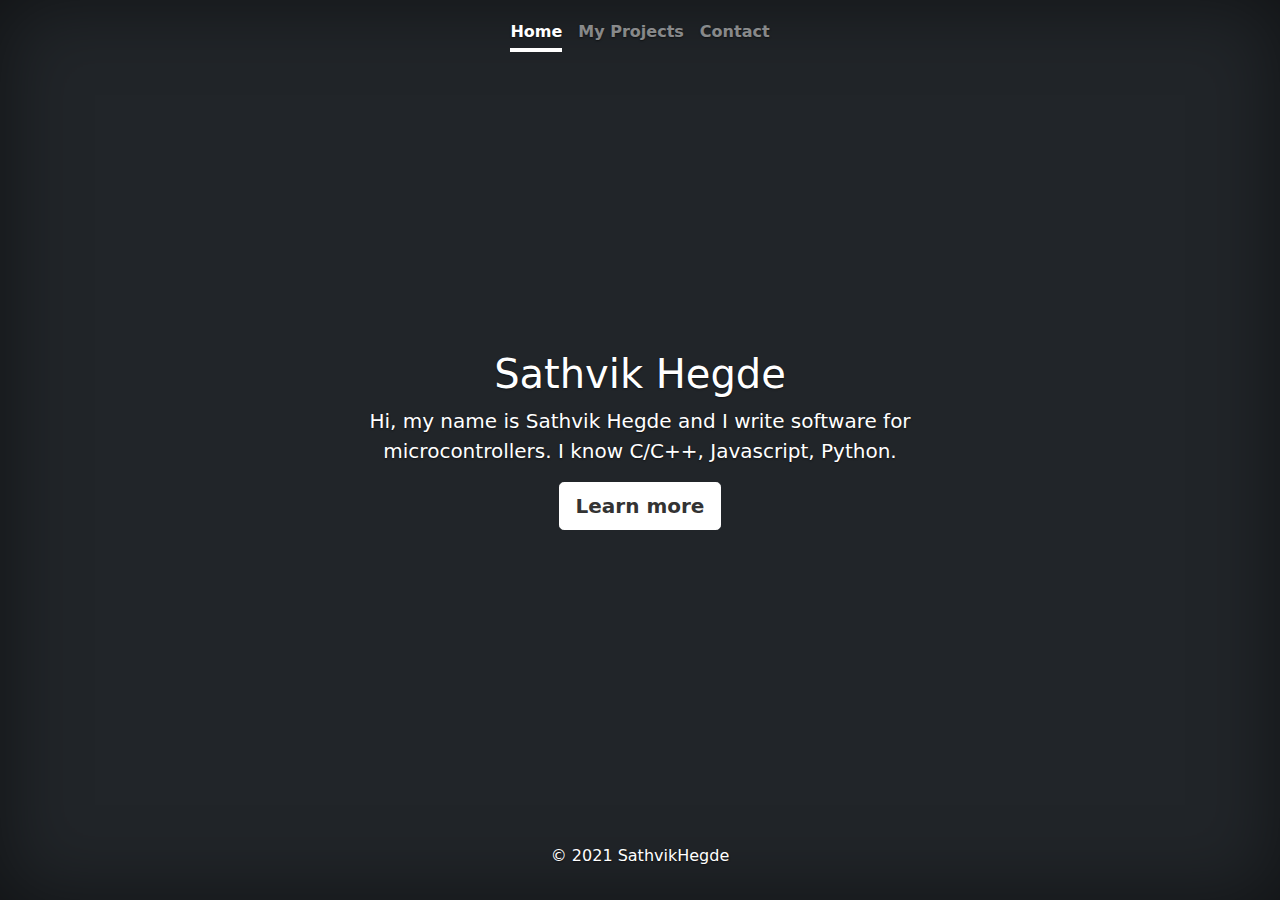
<file: index.html>
<!doctype html>
<html lang="en" class="h-100">
  <head>
    <meta charset="utf-8">
    <meta name="viewport" content="width=device-width, initial-scale=1">
    <title>My website</title>

<link href="styles/bootstrap.css" rel="stylesheet">

    <style>
      .bd-placeholder-img {
        font-size: 1.125rem;
        text-anchor: middle;
        -webkit-user-select: none;
        -moz-user-select: none;
        user-select: none;
      }

      @media (min-width: 768px) {
        .bd-placeholder-img-lg {
          font-size: 3.5rem;
        }
      }
    </style>

    <link href="styles/cover.css" rel="stylesheet">
  </head>
  <body class="d-flex h-100 text-center text-white bg-dark">
    
<div class="cover-container d-flex w-100 h-100 p-3 mx-auto flex-column">
  <header class="mb-auto">
    <div>
      <nav class="nav nav-masthead justify-content-center">
        <a class="nav-link active" aria-current="page" href="index.html">Home</a>
        <a class="nav-link" href="myprojects.html">My Projects</a>
        <a class="nav-link" href="#">Contact</a>
      </nav>
    </div>
  </header>

  <main class="px-3">
    <h1>Sathvik Hegde</h1>
    <p class="lead">Hi, my name is Sathvik Hegde and I write software for microcontrollers. I know C/C++, Javascript, Python.</p>
    <p class="lead">
      <a href="#" class="btn btn-lg btn-secondary fw-bold border-white bg-white">Learn more</a>
    </p>
  </main>

  <footer class="mt-auto text-white-50">
    <p class="text-white">© 2021 SathvikHegde</p>
  </footer>
</div>

  </body>
</html>
</file>
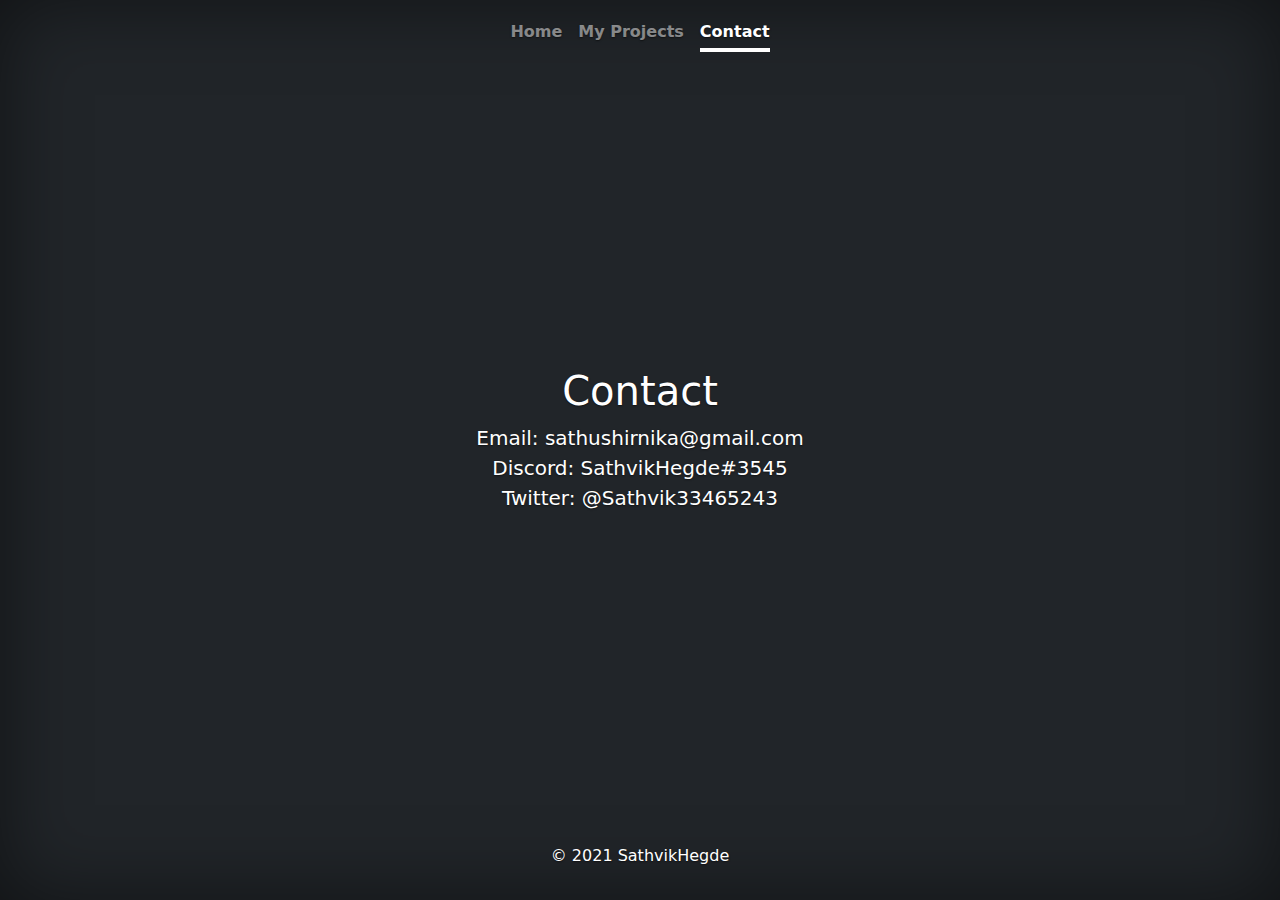
<file: contact.html>
<!doctype html>
<html lang="en" class="h-100">
  <head>
    <meta charset="utf-8">
    <meta name="viewport" content="width=device-width, initial-scale=1">
    <title>My website</title>

<link href="styles/bootstrap.css" rel="stylesheet">

    <style>
      .bd-placeholder-img {
        font-size: 1.125rem;
        text-anchor: middle;
        -webkit-user-select: none;
        -moz-user-select: none;
        user-select: none;
      }

      @media (min-width: 768px) {
        .bd-placeholder-img-lg {
          font-size: 3.5rem;
        }
      }
    </style>

    <link href="styles/cover.css" rel="stylesheet">
  </head>
  <body class="d-flex h-100 text-center text-white bg-dark">
    
<div class="cover-container d-flex w-100 h-100 p-3 mx-auto flex-column">
  <header class="mb-auto">
    <div>
      <nav class="nav nav-masthead justify-content-center">
        <a class="nav-link" href="index.html">Home</a>
        <a class="nav-link" href="myprojects.html">My Projects</a>
        <a class="nav-link active" aria-current="page" href="contact.html">Contact</a>
      </nav>
    </div>
  </header>

  <main class="px-3">
    <h1>Contact</h1>
    <p class="lead">Email: sathushirnika@gmail.com <br> Discord: SathvikHegde#3545 <br> Twitter: @Sathvik33465243</p>
  </main>

  <footer class="mt-auto text-white-50">
    <p class="text-white">© 2021 SathvikHegde</p>
  </footer>
</div>

  </body>
</html>
</file>
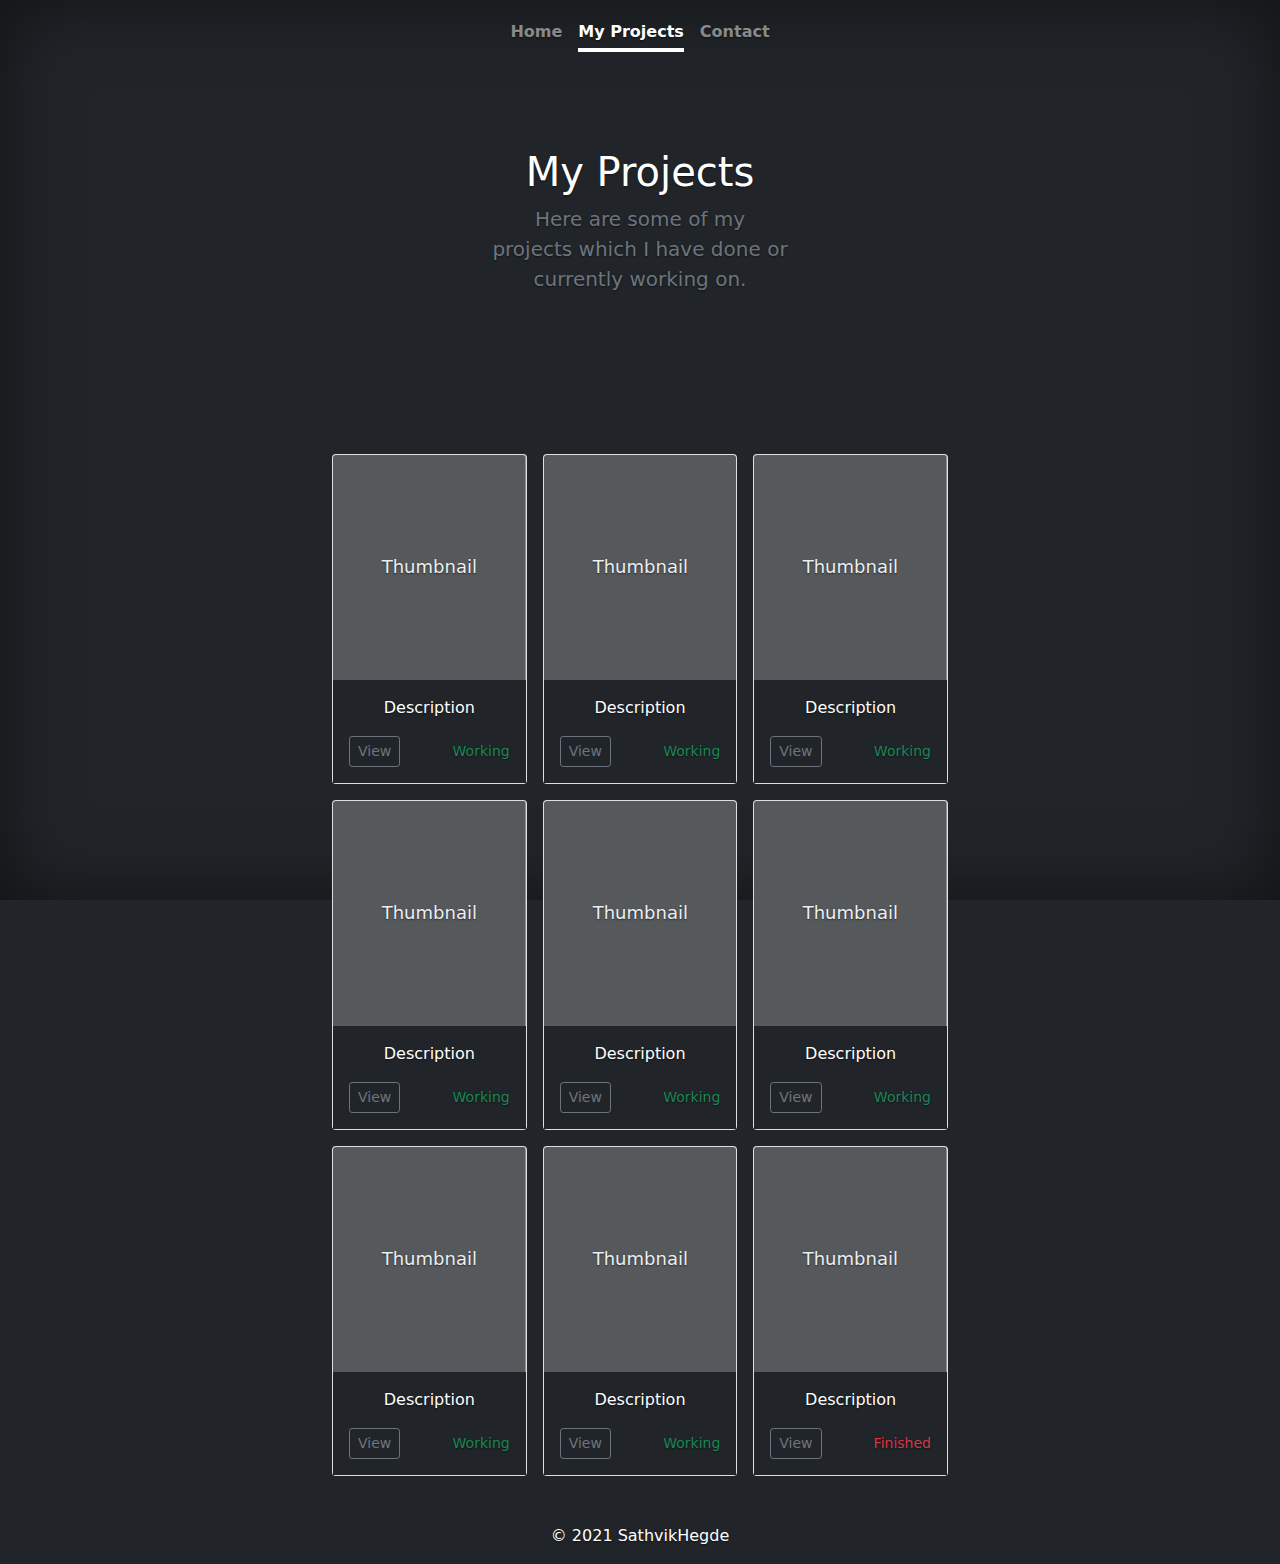
<file: myprojects.html>
<!doctype html>
<html lang="en" class="h-100">
  <head>
    <meta charset="utf-8">
    <meta name="viewport" content="width=device-width, initial-scale=1">
    <title>My website</title>

<link href="styles/bootstrap.css" rel="stylesheet">

    <style>
      .bd-placeholder-img {
        font-size: 1.125rem;
        text-anchor: middle;
        -webkit-user-select: none;
        -moz-user-select: none;
        user-select: none;
      }

      @media (min-width: 768px) {
        .bd-placeholder-img-lg {
          font-size: 3.5rem;
        }
      }
    </style>

    <link href="styles/cover.css" rel="stylesheet">
  </head>
  <body class="d-flex h-100 text-center text-white bg-dark">
    
<div class="cover-container d-flex w-100 h-100 p-3 mx-auto flex-column">
  <header class="mb-auto">
    <div>
      <nav class="nav nav-masthead justify-content-center">
        <a class="nav-link" href="index.html">Home</a>
        <a class="nav-link active" aria-current="page" href="myprojects.html">My Projects</a>
        <a class="nav-link" href="contact.html">Contact</a>
      </nav>
    </div>
  </header>

  <main>

    <section class="py-5 text-center container">
      <div class="row py-lg-5">
        <div class="col-lg-6 col-md-8 mx-auto">
          <h1 class="fw-light">My Projects</h1>
          <p class="lead text-muted">Here are some of my projects which I have done or currently working on.</p>
        </div>
      </div>
    </section>
  
    <div class="album py-5">
      <div class="container">
  
        <div class="row row-cols-1 row-cols-sm-2 row-cols-md-3 g-3">
          <div class="col">
            <div class="card">
              <svg class="bd-placeholder-img card-img-top" width="100%" height="225" xmlns="http://www.w3.org/2000/svg" role="img" aria-label="Placeholder: Thumbnail" preserveAspectRatio="xMidYMid slice" focusable="false"><title>Placeholder</title><rect width="100%" height="100%" fill="#55595c"/><text x="50%" y="50%" fill="#eceeef" dy=".3em">Thumbnail</text></svg>
  
              <div class="card-body bg-dark">
                <p class="card-text">Description</p>
                <div class="d-flex justify-content-between align-items-center">
                  <div class="btn-group">
                    <button type="button" class="btn btn-sm btn-outline-secondary">View</button>
                  </div>
                  <small class="text-success">Working</small>
                </div>
              </div>
            </div>
          </div>
          <div class="col">
            <div class="card">
              <svg class="bd-placeholder-img card-img-top" width="100%" height="225" xmlns="http://www.w3.org/2000/svg" role="img" aria-label="Placeholder: Thumbnail" preserveAspectRatio="xMidYMid slice" focusable="false"><title>Placeholder</title><rect width="100%" height="100%" fill="#55595c"/><text x="50%" y="50%" fill="#eceeef" dy=".3em">Thumbnail</text></svg>
  
              <div class="card-body bg-dark">
                <p class="card-text">Description</p>
                <div class="d-flex justify-content-between align-items-center">
                  <div class="btn-group">
                    <button type="button" class="btn btn-sm btn-outline-secondary">View</button>
                  </div>
                  <small class="text-success">Working</small>
                </div>
              </div>
            </div>
          </div>
          <div class="col">
            <div class="card">
              <svg class="bd-placeholder-img card-img-top" width="100%" height="225" xmlns="http://www.w3.org/2000/svg" role="img" aria-label="Placeholder: Thumbnail" preserveAspectRatio="xMidYMid slice" focusable="false"><title>Placeholder</title><rect width="100%" height="100%" fill="#55595c"/><text x="50%" y="50%" fill="#eceeef" dy=".3em">Thumbnail</text></svg>
  
              <div class="card-body bg-dark">
                <p class="card-text">Description</p>
                <div class="d-flex justify-content-between align-items-center">
                  <div class="btn-group">
                    <button type="button" class="btn btn-sm btn-outline-secondary">View</button>
                  </div>
                  <small class="text-success">Working</small>
                </div>
              </div>
            </div>
          </div>
  
          <div class="col">
            <div class="card">
              <svg class="bd-placeholder-img card-img-top" width="100%" height="225" xmlns="http://www.w3.org/2000/svg" role="img" aria-label="Placeholder: Thumbnail" preserveAspectRatio="xMidYMid slice" focusable="false"><title>Placeholder</title><rect width="100%" height="100%" fill="#55595c"/><text x="50%" y="50%" fill="#eceeef" dy=".3em">Thumbnail</text></svg>
  
              <div class="card-body bg-dark">
                <p class="card-text">Description</p>
                <div class="d-flex justify-content-between align-items-center">
                  <div class="btn-group">
                    <button type="button" class="btn btn-sm btn-outline-secondary">View</button>
                  </div>
                  <small class="text-success">Working</small>
                </div>
              </div>
            </div>
          </div>
          <div class="col">
            <div class="card">
              <svg class="bd-placeholder-img card-img-top" width="100%" height="225" xmlns="http://www.w3.org/2000/svg" role="img" aria-label="Placeholder: Thumbnail" preserveAspectRatio="xMidYMid slice" focusable="false"><title>Placeholder</title><rect width="100%" height="100%" fill="#55595c"/><text x="50%" y="50%" fill="#eceeef" dy=".3em">Thumbnail</text></svg>
  
              <div class="card-body bg-dark">
                <p class="card-text">Description</p>
                <div class="d-flex justify-content-between align-items-center">
                  <div class="btn-group">
                    <button type="button" class="btn btn-sm btn-outline-secondary">View</button>
                  </div>
                  <small class="text-success">Working</small>
                </div>
              </div>
            </div>
          </div>
          <div class="col">
            <div class="card">
              <svg class="bd-placeholder-img card-img-top" width="100%" height="225" xmlns="http://www.w3.org/2000/svg" role="img" aria-label="Placeholder: Thumbnail" preserveAspectRatio="xMidYMid slice" focusable="false"><title>Placeholder</title><rect width="100%" height="100%" fill="#55595c"/><text x="50%" y="50%" fill="#eceeef" dy=".3em">Thumbnail</text></svg>
  
              <div class="card-body bg-dark">
                <p class="card-text">Description</p>
                <div class="d-flex justify-content-between align-items-center">
                  <div class="btn-group">
                    <button type="button" class="btn btn-sm btn-outline-secondary">View</button>
                  </div>
                  <small class="text-success">Working</small>
                </div>
              </div>
            </div>
          </div>
  
          <div class="col">
            <div class="card">
              <svg class="bd-placeholder-img card-img-top" width="100%" height="225" xmlns="http://www.w3.org/2000/svg" role="img" aria-label="Placeholder: Thumbnail" preserveAspectRatio="xMidYMid slice" focusable="false"><title>Placeholder</title><rect width="100%" height="100%" fill="#55595c"/><text x="50%" y="50%" fill="#eceeef" dy=".3em">Thumbnail</text></svg>
  
              <div class="card-body bg-dark">
                <p class="card-text">Description</p>
                <div class="d-flex justify-content-between align-items-center">
                  <div class="btn-group">
                    <button type="button" class="btn btn-sm btn-outline-secondary">View</button>
                  </div>
                  <small class="text-success">Working</small>
                </div>
              </div>
            </div>
          </div>
          <div class="col">
            <div class="card">
              <svg class="bd-placeholder-img card-img-top" width="100%" height="225" xmlns="http://www.w3.org/2000/svg" role="img" aria-label="Placeholder: Thumbnail" preserveAspectRatio="xMidYMid slice" focusable="false"><title>Placeholder</title><rect width="100%" height="100%" fill="#55595c"/><text x="50%" y="50%" fill="#eceeef" dy=".3em">Thumbnail</text></svg>
  
              <div class="card-body bg-dark">
                <p class="card-text">Description</p>
                <div class="d-flex justify-content-between align-items-center">
                  <div class="btn-group">
                    <button type="button" class="btn btn-sm btn-outline-secondary">View</button>
                  </div>
                  <small class="text-success">Working</small>
                </div>
              </div>
            </div>
          </div>
          <div class="col">
            <div class="card">
              <svg class="bd-placeholder-img card-img-top" width="100%" height="225" xmlns="http://www.w3.org/2000/svg" role="img" aria-label="Placeholder: Thumbnail" preserveAspectRatio="xMidYMid slice" focusable="false"><title>Placeholder</title><rect width="100%" height="100%" fill="#55595c"/><text x="50%" y="50%" fill="#eceeef" dy=".3em">Thumbnail</text></svg>
  
              <div class="card-body bg-dark">
                <p class="card-text">Description</p>
                <div class="d-flex justify-content-between align-items-center">
                  <div class="btn-group">
                    <button type="button" class="btn btn-sm btn-outline-secondary">View</button>
                  </div>
                  <small class="text-danger">Finished</small>
                </div>
              </div>
            </div>
          </div>
        </div>
      </div>
    </div>
  
  </main>
  

  <footer class="mt-auto text-white-50">
    <p class="text-white">© 2021 SathvikHegde</p>
  </footer>
</div>

  </body>
</html>
</file>
<file: styles/cover.css>
/*
 * Globals
 */


/* Custom default button */
.btn-secondary,
.btn-secondary:hover,
.btn-secondary:focus {
  color: #333;
  text-shadow: none; /* Prevent inheritance from `body` */
}


/*
 * Base structure
 */

body {
  text-shadow: 0 .05rem .1rem rgba(0, 0, 0, .5);
  box-shadow: inset 0 0 5rem rgba(0, 0, 0, .5);
}

.cover-container {
  max-width: 42em;
}


/*
 * Header
 */

.nav-masthead .nav-link {
  padding: .25rem 0;
  font-weight: 700;
  color: rgba(255, 255, 255, .5);
  background-color: transparent;
  border-bottom: .25rem solid transparent;
}

.nav-masthead .nav-link:hover,
.nav-masthead .nav-link:focus {
  border-bottom-color: rgba(255, 255, 255, .25);
}

.nav-masthead .nav-link + .nav-link {
  margin-left: 1rem;
}

.nav-masthead .active {
  color: #fff;
  border-bottom-color: #fff;
}
</file>
